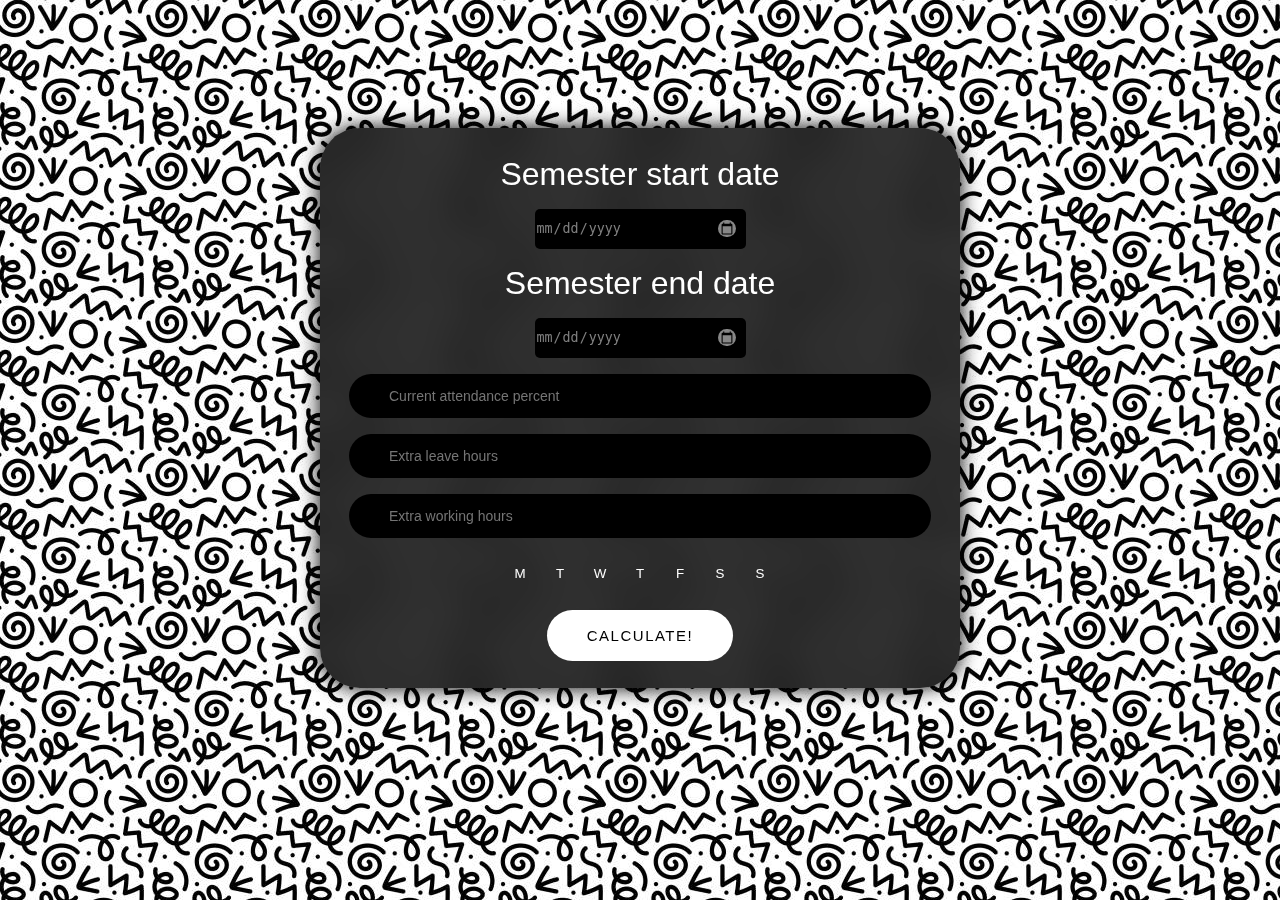
<file: index.html>
<!DOCTYPE html>
<head>
    <meta charset="UTF-8">
    <meta name="viewport" content="width=device-width, initial-scale=1.0">
    <title>Document</title>
    <link rel="stylesheet" href="app.css">
    <link rel="preconnect" href="https://fonts.googleapis.com">
    <link rel="preconnect" href="https://fonts.gstatic.com" crossorigin>
    <link href="https://fonts.googleapis.com/css2?family=Walter+Turncoat&display=swap" rel="stylesheet">
</head>
<body>
    <div class="main">
        <label for="calendar" class="calendar-label">Semester start date</label>
        <input type="date" name="calendar" class="calendar start-date">
        <label for="calendar" class="calendar-label">Semester end date</label>
        <input type="date" name="calendar" class="calendar end-date">
        <input type="text" placeholder="Current attendance percent" class="input percent">
        <input type="text" placeholder="Extra leave hours" class="input leave-hours">
        <input type="text" placeholder="Extra working hours" class="input work-hours">
        <div class="week-selector">
            <button class="weekday" id="Monday">M</button>
            <button class="weekday" id="Tuesday">T</button>
            <button class="weekday" id="Wednesday">W</button>
            <button class="weekday" id="Thursday">T</button>
            <button class="weekday" id="Friday">F</button>
            <button class="weekday" id="Saturday">S</button>
            <button class="weekday" id="Sunday">S</button>
        </div>
        <button class="submit-btn">Calculate!</button>


    </div>
    <script src="app.js"></script>
</body>
</file>
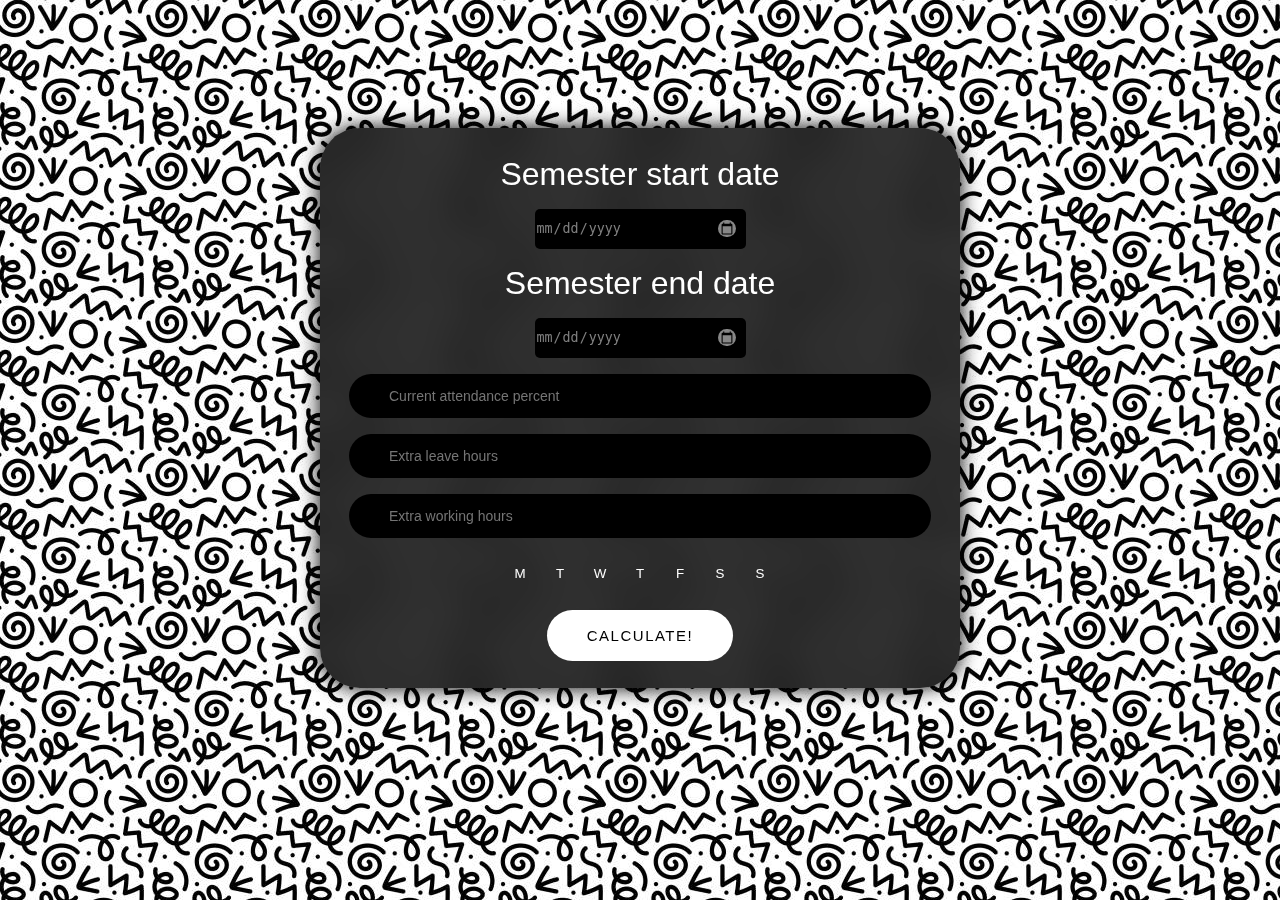
<file: app.html>
<!DOCTYPE html>
<head>
    <meta charset="UTF-8">
    <meta name="viewport" content="width=device-width, initial-scale=1.0">
    <title>Document</title>
    <link rel="stylesheet" href="app.css">
    <link rel="preconnect" href="https://fonts.googleapis.com">
    <link rel="preconnect" href="https://fonts.gstatic.com" crossorigin>
    <link href="https://fonts.googleapis.com/css2?family=Walter+Turncoat&display=swap" rel="stylesheet">
</head>
<body>
    <div class="main">
        <label for="calendar" class="calendar-label">Semester start date</label>
        <input type="date" name="calendar" class="calendar start-date">
        <label for="calendar" class="calendar-label">Semester end date</label>
        <input type="date" name="calendar" class="calendar end-date">
        <input type="text" placeholder="Current attendance percent" class="input percent">
        <input type="text" placeholder="Extra leave hours" class="input leave-hours">
        <input type="text" placeholder="Extra working hours" class="input work-hours">
        <div class="week-selector">
            <button class="weekday" id="Monday">M</button>
            <button class="weekday" id="Tuesday">T</button>
            <button class="weekday" id="Wednesday">W</button>
            <button class="weekday" id="Thursday">T</button>
            <button class="weekday" id="Friday">F</button>
            <button class="weekday" id="Saturday">S</button>
            <button class="weekday" id="Sunday">S</button>
        </div>
        <button class="submit-btn">Calculate!</button>


    </div>
    <script src="app.js"></script>
</body>
</file>
<file: app.css>
body{
    /*background-color: #181818;*/
    display:flex;
    flex-direction: column;
    justify-content: center;
    align-items: center;
    background-image: url(back.jpg);
}

.main{
    display: flex;
    flex-direction: column;
    height: 35em;
    width: 40em;
    justify-content: center;
    align-items: center;
    gap:1rem;
    border-radius: 40px;
    margin-top: 120px;
    box-shadow: 0 0 20px rgb(0,0,0);
    background-color: rgb(0,0,0,0.743);
    backdrop-filter: blur(20px);
    color: white;
}

.week-selector{
    display: flex;
    justify-content: space-between;
    justify-content:center;
    align-items: center;
}

.weekday{
    color: white;
    width:40px ;
    height: 40px;
    border-radius: 100px;
    border:none;
    background-color: transparent;
    
}

.weekday:hover{
    background-color: hsl(261deg 80% 48%);
    box-shadow: 0 0 10px  hsl(261deg 80% 48%);
}

.calendar{
    color:grey;
    width:15em;
    height:40px;
    background-color:  rgb(0, 0, 0);
    border:none;
    border-radius: 5px;
    padding-right: 10px;
}

input[type="date"]::-webkit-calendar-picker-indicator {
    background-color: #878787;  
    border-radius: 50%; 
  }
.calendar-label{
    color:white;
    font-family:'Gill Sans', 'Gill Sans MT', Calibri, 'Trebuchet MS', sans-serif;
    font-size: 2em;
}

.input{
    width:40em;
    height:40px;
    border-radius: 30px;
    border:none;
    outline:none;
    background-color: rgb(0, 0, 0);
    color: white;
    padding: 2px;
    font-size: 14px;
    padding-left: 20px;
}

.input::placeholder{
    padding-left:20px;
}

/* From Uiverse.io by barisdogansutcu */ 
.submit-btn {
    padding: 17px 40px;
    border-radius: 50px;
    cursor: pointer;
    border: 0;
    background-color: white;
    box-shadow: rgb(0 0 0 / 5%) 0 0 8px;
    letter-spacing: 1.5px;
    text-transform: uppercase;
    font-size: 15px;
    transition: all 0.5s ease;
  }
  
  .submit-btn:hover {
    letter-spacing: 3px;
    background-color: hsl(261deg 80% 48%);
    color: hsl(0, 0%, 100%);
    box-shadow: rgb(93 24 220) 0px 7px 29px 0px;
  }
  
  .submit-btn:active {
    letter-spacing: 3px;
    background-color: hsl(261deg 80% 48%);
    color: hsl(0, 0%, 100%);
    box-shadow: rgb(93 24 220) 0px 0px 0px 0px;
    transform: translateY(10px);
    transition: 100ms;
  }
</file>
